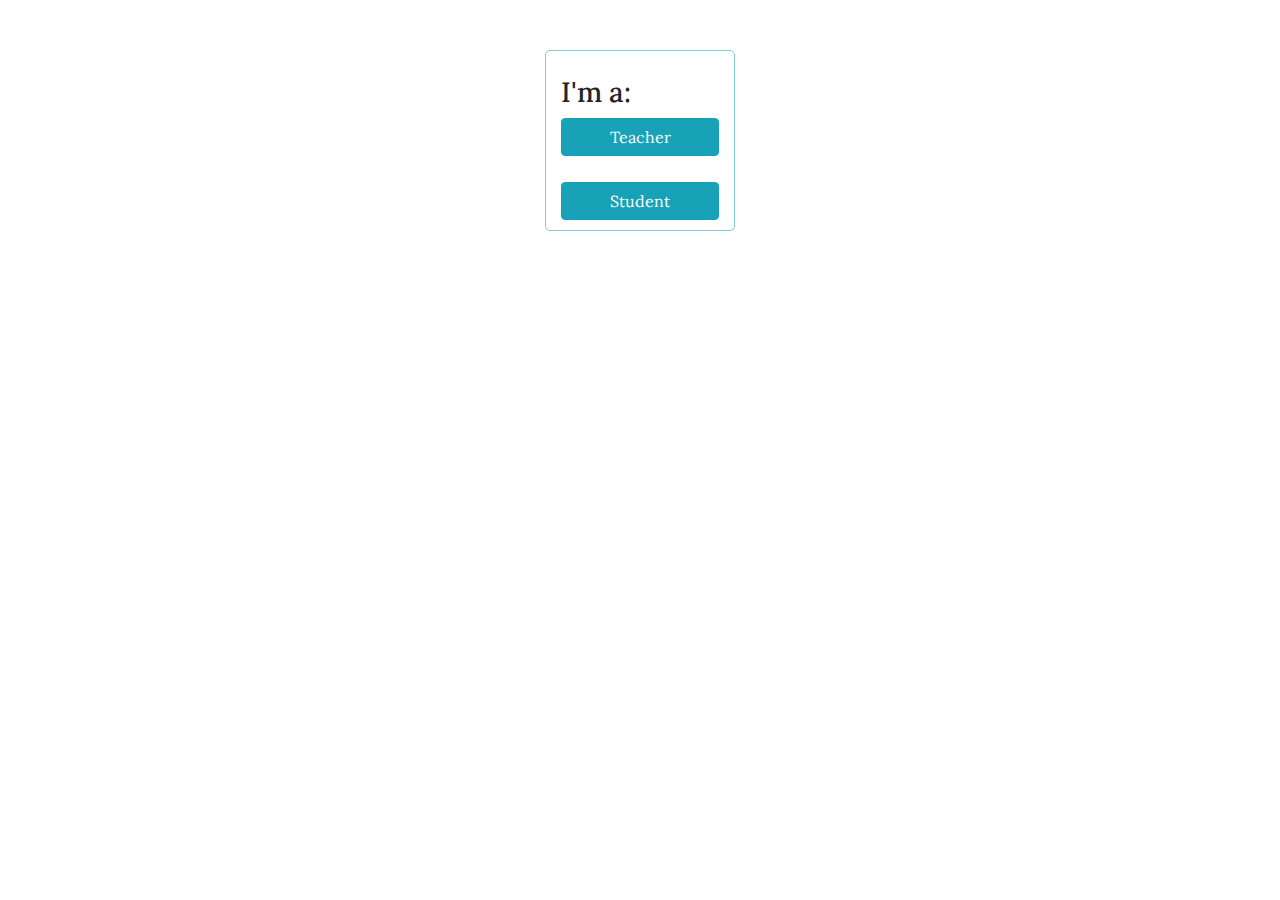
<file: index.html>
<!DOCTYPE html>
<html lang='en'>
	<head>
		<meta charset="UTF-8">
		<title>Quiz System</title>
		
		<link rel="stylesheet" href="https://stackpath.bootstrapcdn.com/bootstrap/4.3.1/css/bootstrap.min.css" integrity="sha384-ggOyR0iXCbMQv3Xipma34MD+dH/1fQ784/j6cY/iJTQUOhcWr7x9JvoRxT2MZw1T" crossorigin="anonymous">
		<link rel="stylesheet" href="css/style.css">
	</head>
	<body>
		<div class="container">
			<div class="row">
				<div class="col-md-2 offest-me-4 form-div">
					<h3 class="text-centre" >I'm a: </h3>
					<a class="btn btn-info" href="teacherLogin.html">Teacher</a><br><br>

					<a class="btn btn-info" href="studentSignin.html">Student</a>
				</div>
			</div>
		</div>
		<script src="js/functions.js"></script>
	</body>	
</html>
</file>
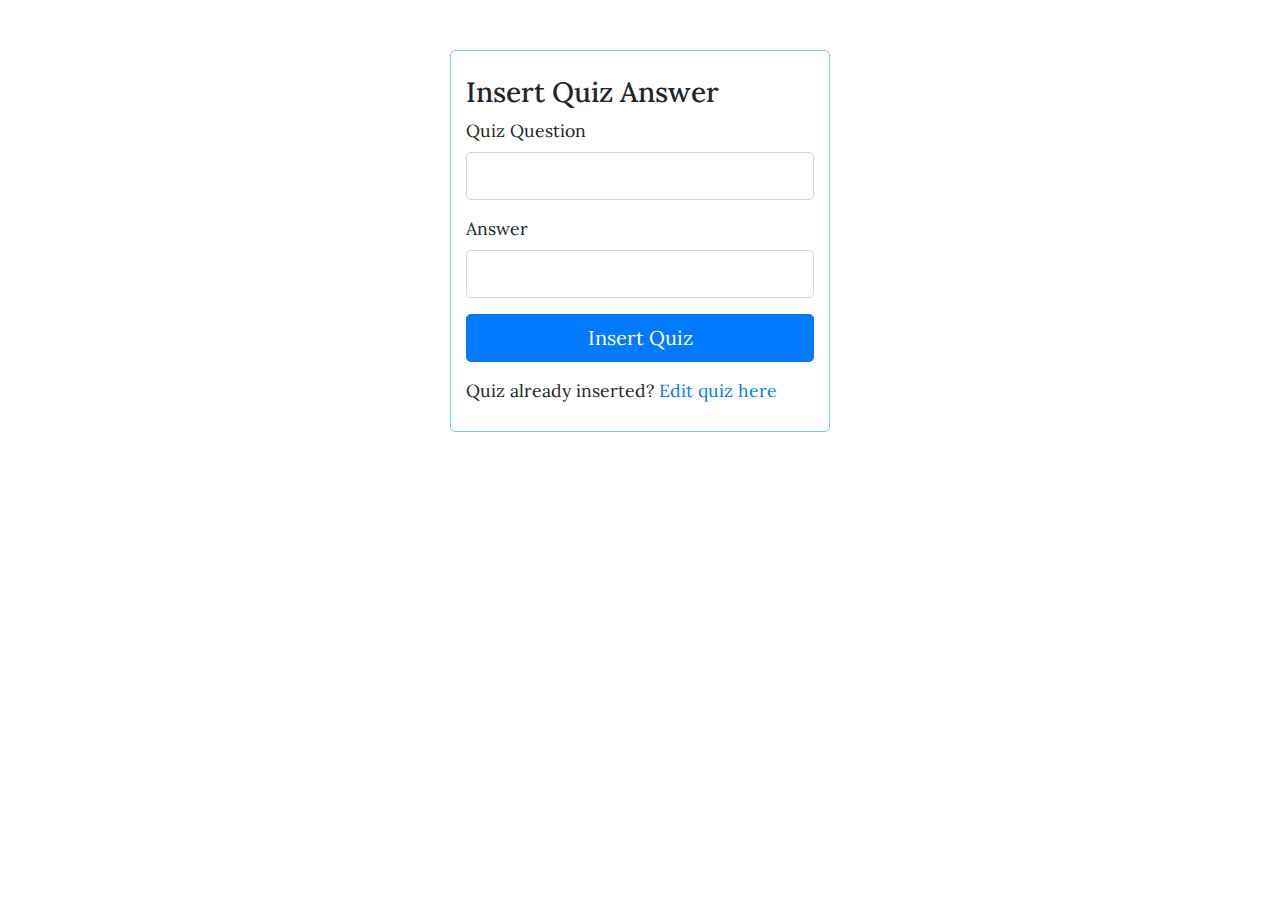
<file: insertAnswer.html>
<!DOCTYPE html>
<html lang="en">
	<head>
		<meta charset="utf8">
		<title>Insert Quiz Answer</title>
		
		<link rel="stylesheet" href="https://stackpath.bootstrapcdn.com/bootstrap/4.3.1/css/bootstrap.min.css" integrity="sha384-ggOyR0iXCbMQv3Xipma34MD+dH/1fQ784/j6cY/iJTQUOhcWr7x9JvoRxT2MZw1T" crossorigin="anonymous">
		<link rel="stylesheet" href="css/style.css">
		
	</head>
	
	<body>
		<div class="container">
			<div class="row">
				<div class="col-md-4 me-offset-4 form-div">
				<form action="" method="post">

					<h3 class="text-centre">Insert Quiz Answer</h3>

					<div id="alert-danger"></div>
					<div id="alert-success"></div>
					
					<div class="form-group">
						<label for="quizQuestion" >Quiz Question</label>	<!--	Return a dropdown list of all quiz questions in the database	--Still to do-- -->
						<input type="text" name="quizQuestion" class="form-control form-control-lg">
					</div>
					
					<div class="form-group">
						<label for="questionAnswer" >Answer</label>
						<input type="text" name="questionAnswer" class="form-control form-control-lg">
					</div>

					<div class="form-group">
						<button type="button"  onclick="insertAnswer()" name="insertQuiz-btn" class="btn btn-primary btn-block btn-lg">Insert Quiz</button>
					</div>

					<p class="text-centre">Quiz already inserted? <a href="login.php">Edit quiz here</a></p>
				</form>
				</div>
			</div>
		</div>
		<script src="js/functions.js"></script>
	</body>
	
</html>
</file>
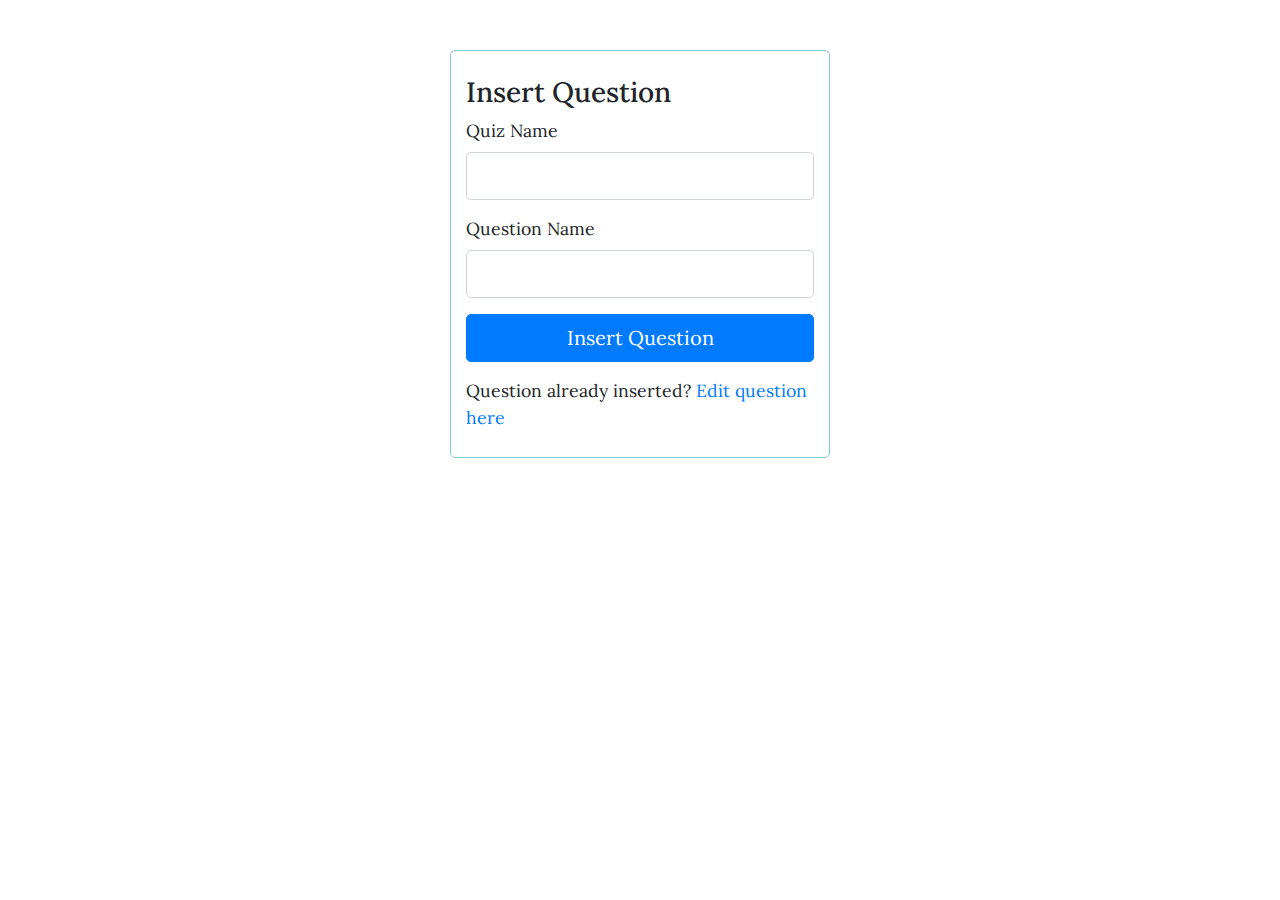
<file: insertQuestion.html>
<!DOCTYPE html>
<html>
	<head>
		<meta charset="UTF-8">
		<title>Insert Questions</title>
		
		<link rel="stylesheet" href="https://stackpath.bootstrapcdn.com/bootstrap/4.3.1/css/bootstrap.min.css" integrity="sha384-ggOyR0iXCbMQv3Xipma34MD+dH/1fQ784/j6cY/iJTQUOhcWr7x9JvoRxT2MZw1T" crossorigin="anonymous">
		<link rel="stylesheet" href="css/style.css">
	</head>
	
	<body>
		<div class="container">
			<div class="row">
				<div class="col-md-4 me-offset-4 form-div">
				<form action="" method="post">

					<h3 class="text-centre">Insert Question</h3>

					<div id="alert-danger"></div>
					<div id="alert-success"></div>
					
					<div class="form-group">
						<label for="quizName" >Quiz Name</label>
						<input type="text" name="quizName" class="form-control form-control-lg">
					</div>
				
					<div class="form-group">
						<label for="questionName" >Question Name</label>
						<input type="text" name="questionName" class="form-control form-control-lg">
					</div>

					<div class="form-group">
						<button type="button"  onclick="insertQuestion()" name="insertQuestion-btn" class="btn btn-primary btn-block btn-lg">Insert Question</button>
					</div>

					<p class="text-centre">Question already inserted? <a href="">Edit question here</a></p>
				</form>
				</div>
			</div>
		</div>
	
		<script src="js/functions.js"></script>
	</body>
</html>
</file>
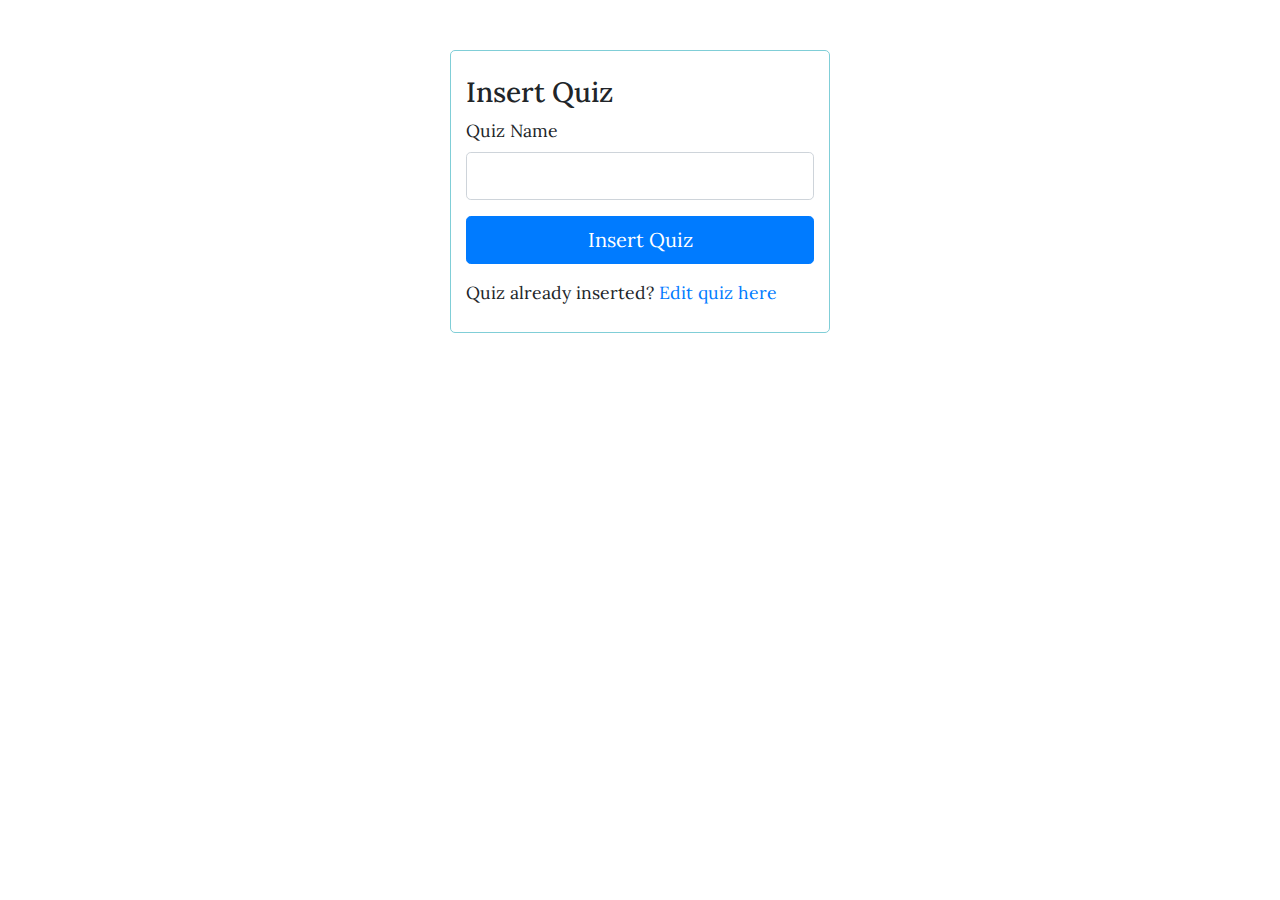
<file: insertQuiz.html>
<!DOCTYPE html>
<html lang="en">
	<head>
		<meta charset="utf8">
		<title>Insert Quiz</title>
		
		<link rel="stylesheet" href="https://stackpath.bootstrapcdn.com/bootstrap/4.3.1/css/bootstrap.min.css" integrity="sha384-ggOyR0iXCbMQv3Xipma34MD+dH/1fQ784/j6cY/iJTQUOhcWr7x9JvoRxT2MZw1T" crossorigin="anonymous">
		<link rel="stylesheet" href="css/style.css">
		
	</head>
	
	<body>
		<div class="container">
			<div class="row">
				<div class="col-md-4 me-offset-4 form-div">
				<form action="" method="post">

					<h3 class="text-centre">Insert Quiz</h3>

					<div id="alert-danger"></div>
					<div id="alert-success"></div>
					
					<div class="form-group">
						<label for="quizName" >Quiz Name</label>
						<input type="text" name="quizName" onblur="validateQuizInput()" class="form-control form-control-lg">
					</div>

					<div class="form-group">
						<button type="button"  onclick="insertQuiz()" name="insertQuiz-btn" class="btn btn-primary btn-block btn-lg">Insert Quiz</button>
					</div>

					<p class="text-centre">Quiz already inserted? <a href="login.php">Edit quiz here</a></p>
				</form>
				</div>
			</div>
		</div>
		<script src="js/functions.js"></script>
	</body>
	
</html>
</file>
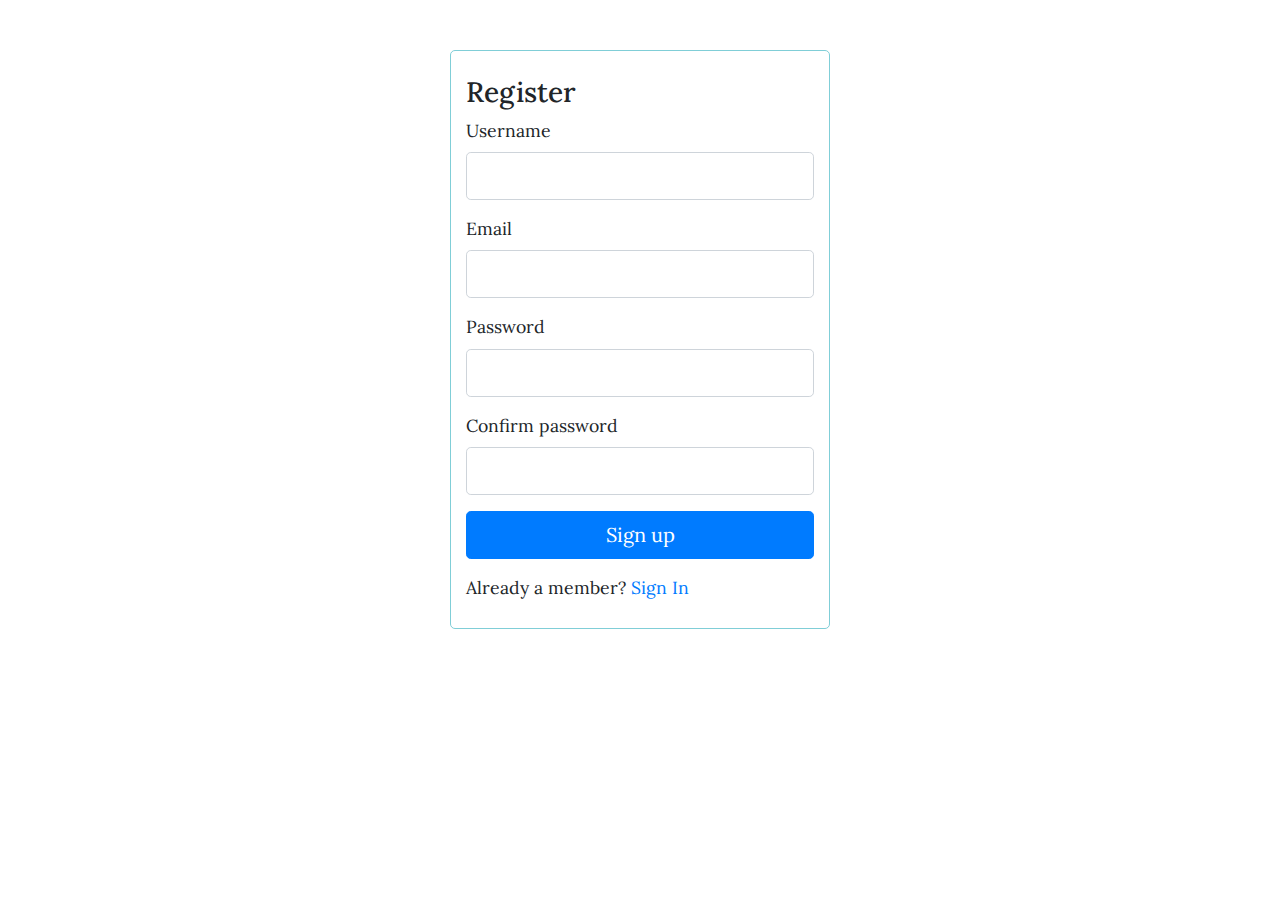
<file: insertuser.html>
<!DOCTYPE html>
<html lang="en">
	<head>
		<meta charset="UTF-8">
		<title>Student Sign up</title>
		
		<link rel="stylesheet" href="https://stackpath.bootstrapcdn.com/bootstrap/4.3.1/css/bootstrap.min.css" integrity="sha384-ggOyR0iXCbMQv3Xipma34MD+dH/1fQ784/j6cY/iJTQUOhcWr7x9JvoRxT2MZw1T" crossorigin="anonymous">
		<link rel="stylesheet" href="css/style.css">
	</head>
	
	<body>
		<div class="container">
			<div class="row">
				<div class="col-md-4 offset-me-4 form-div">
				<form action="" method="post">

					<h3 class="text-centre">Register</h3>

					<div id="alert-danger"></div>
					<div id="alert-success"></div>
					
					<div class="form-group">
						<label for="username" >Username</label>
						<input type="text" name="username" onblur="validateInput()" class="form-control form-control-lg">
					</div>

					<div class="form-group">
						<label for="email" >Email</label>
						<input type="text" name="email" onblur="validateInput()" class="form-control form-control-lg">
					</div>

					<div class="form-group">
						<label for="password" >Password</label>
						<input type="password" name="password" onblur="validateInput()" class="form-control form-control-lg">
					</div>

					<div class="form-group">
						<label for="passwordConf" >Confirm password</label>
						<input type="password" name="passwordConf" onblur="validateInput()" class="form-control form-control-lg">
					</div>

					<div class="form-group">
					<button type="button"  onclick="insertuser()" name="signup-btn" class="btn btn-primary btn-block btn-lg">Sign up</button>
					</div>

					<p class="text-centre">Already a member? <a href="studentLogin.html">Sign In</a></p>
				</form>
				</div>
			</div>
		</div>
		<script src="js/functions.js"></script>
	</body>
</html>
</file>
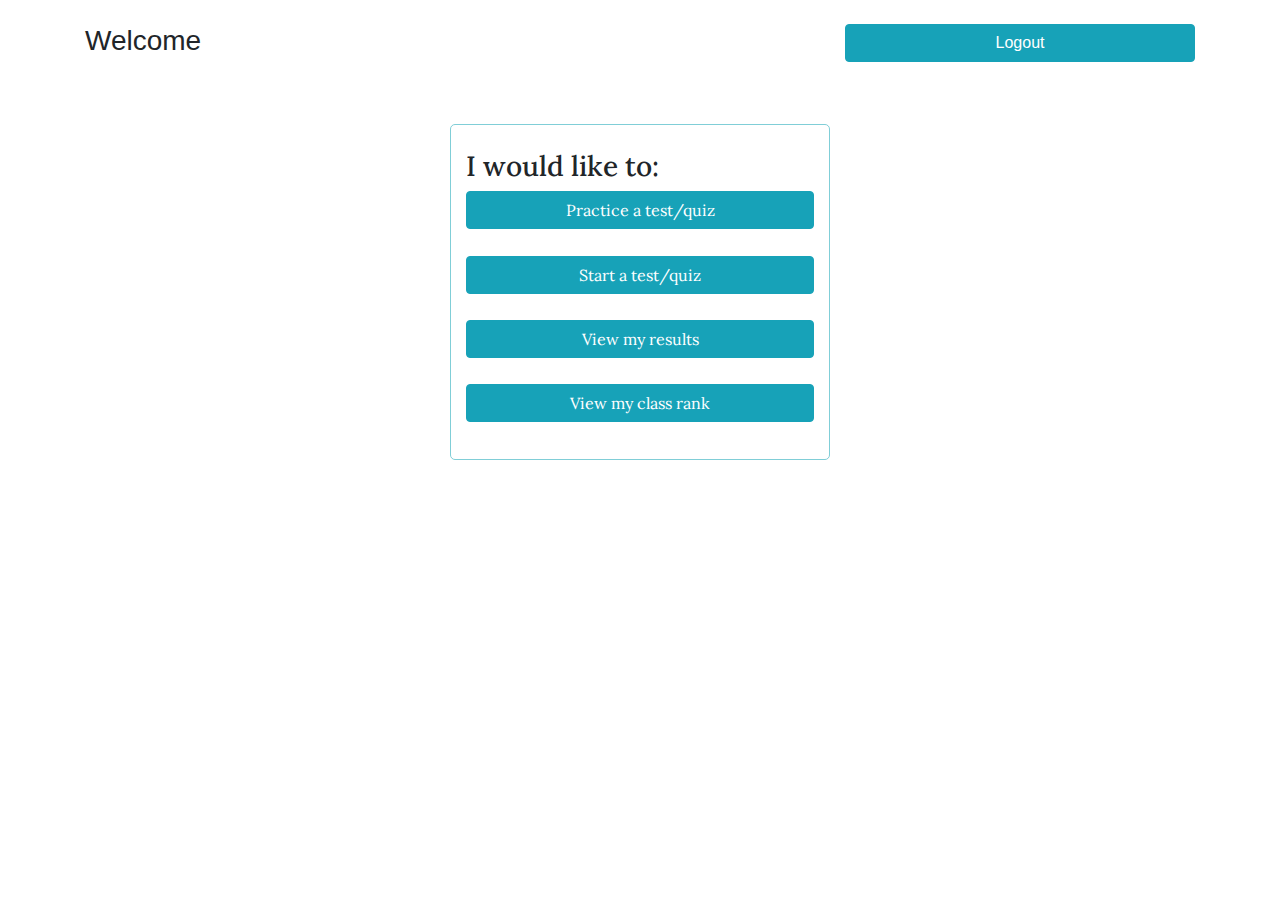
<file: studentIndex.html>
<!DOCTYPE html>
<html lang="en">
	<head>
		<meta charset="UTF-8">
		<title>Student Index</title>
		
		<link rel="stylesheet" href="https://stackpath.bootstrapcdn.com/bootstrap/4.3.1/css/bootstrap.min.css" integrity="sha384-ggOyR0iXCbMQv3Xipma34MD+dH/1fQ784/j6cY/iJTQUOhcWr7x9JvoRxT2MZw1T" crossorigin="anonymous">
		<link rel="stylesheet" href="css/style.css">
	</head>
	
	<body>
		<div class="container">
			<div class="row">
				<div class="col-md-8">
					<br>
					<h3 class="text-centre" > Welcome <p id="studentName"></p> </h3>
				</div>
				<div class="col-md-4">
					<br>
					<a class="btn btn-info" href=".html">Logout</a>
				</div>
			</div>
		
			<div class="row">
				<div class="col-md-4 offest-me-4 form-div">
					<h3 class="text-centre" >I would like to: </h3>
					<a class="btn btn-info" href=".html">Practice a test/quiz</a><br> <br>
					<a class="btn btn-info" href=".html">Start a test/quiz</a><br> <br>
					<a class="btn btn-info" href=".html">View my results</a><br> <br>
					<a class="btn btn-info" href=".html">View my class rank</a><br> <br>
				</div>
			</div>
		</div>
		<script src="js/functions.js"></script>
	</body>
</html>
</file>
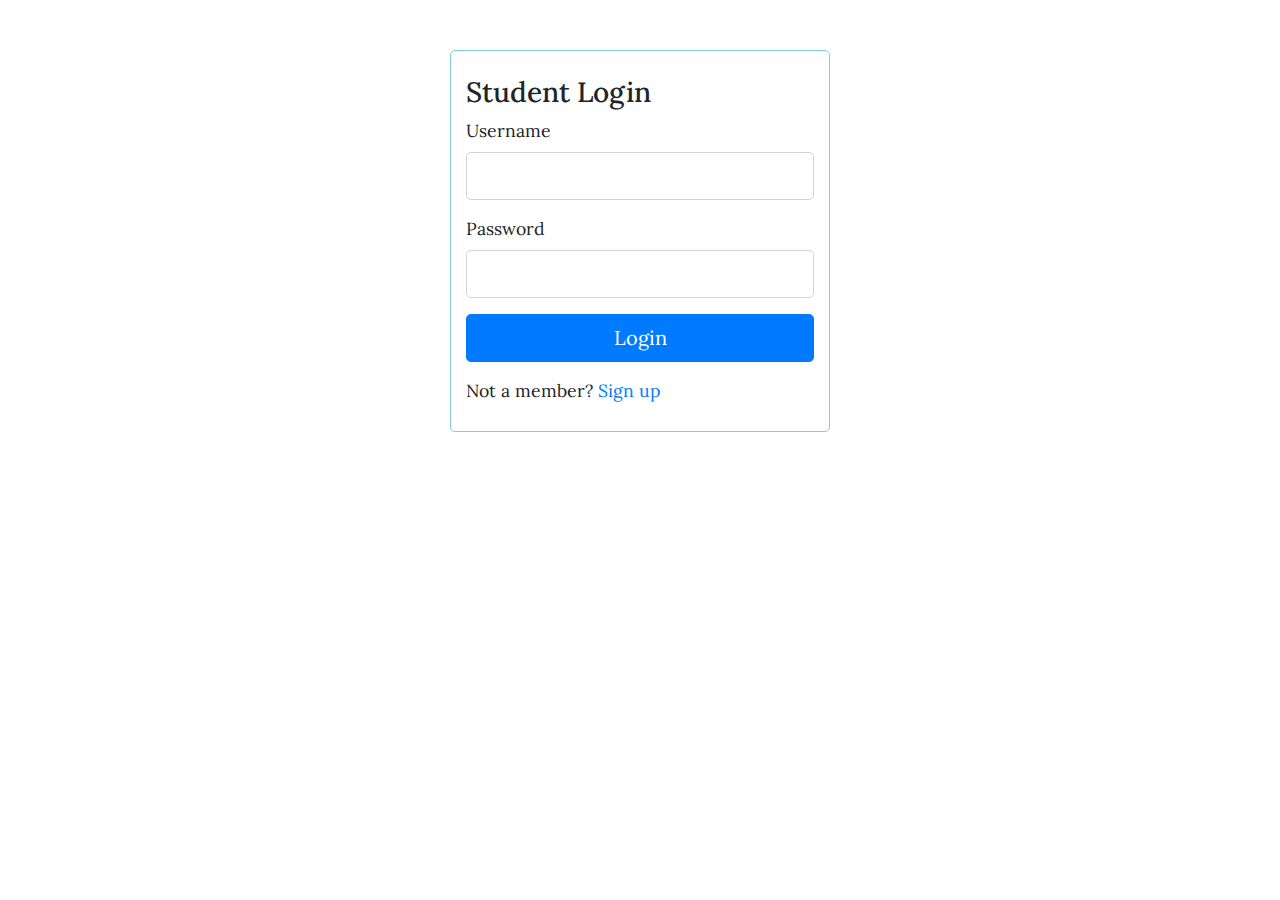
<file: studentLogin.html>
<!DOCTYPE html>
<html lang="en">
	
	<head>
		<meta charset="UTF-8">
		<title>Student Login</title>
		
		<link rel="stylesheet" href="https://stackpath.bootstrapcdn.com/bootstrap/4.3.1/css/bootstrap.min.css" integrity="sha384-ggOyR0iXCbMQv3Xipma34MD+dH/1fQ784/j6cY/iJTQUOhcWr7x9JvoRxT2MZw1T" crossorigin="anonymous">
		<link rel="stylesheet" href="css/style.css">
	</head>
	
	<body>
		<div class="container">
			<div class="row">
				<div class="col-md-4 offset-me-4 form-div">
				<form action="" method="post">

					<h3 class="text-centre">Student Login</h3>

					<div id="alert-danger"></div>
					<div id="alert-success"></div>
					
					<div class="form-group">
						<label for="username" >Username</label>
						<input type="text" name="username" onblur="validateInput()" class="form-control form-control-lg">
					</div>

					<div class="form-group">
						<label for="password" >Password</label>
						<input type="password" name="password" onblur="validateInput()" class="form-control form-control-lg">
					</div>

					<div class="form-group">
						<button type="button"  onclick="" name="login-btn" class="btn btn-primary btn-block btn-lg">Login</button>
					</div>
					
					<p class="text-centre">Not a member? <a href="insertUser.html">Sign up</a></p>
				</form>
				</div>
			</div>
		</div>
		<script src="js/functions.js"></script>
	</body>
</html>
</file>
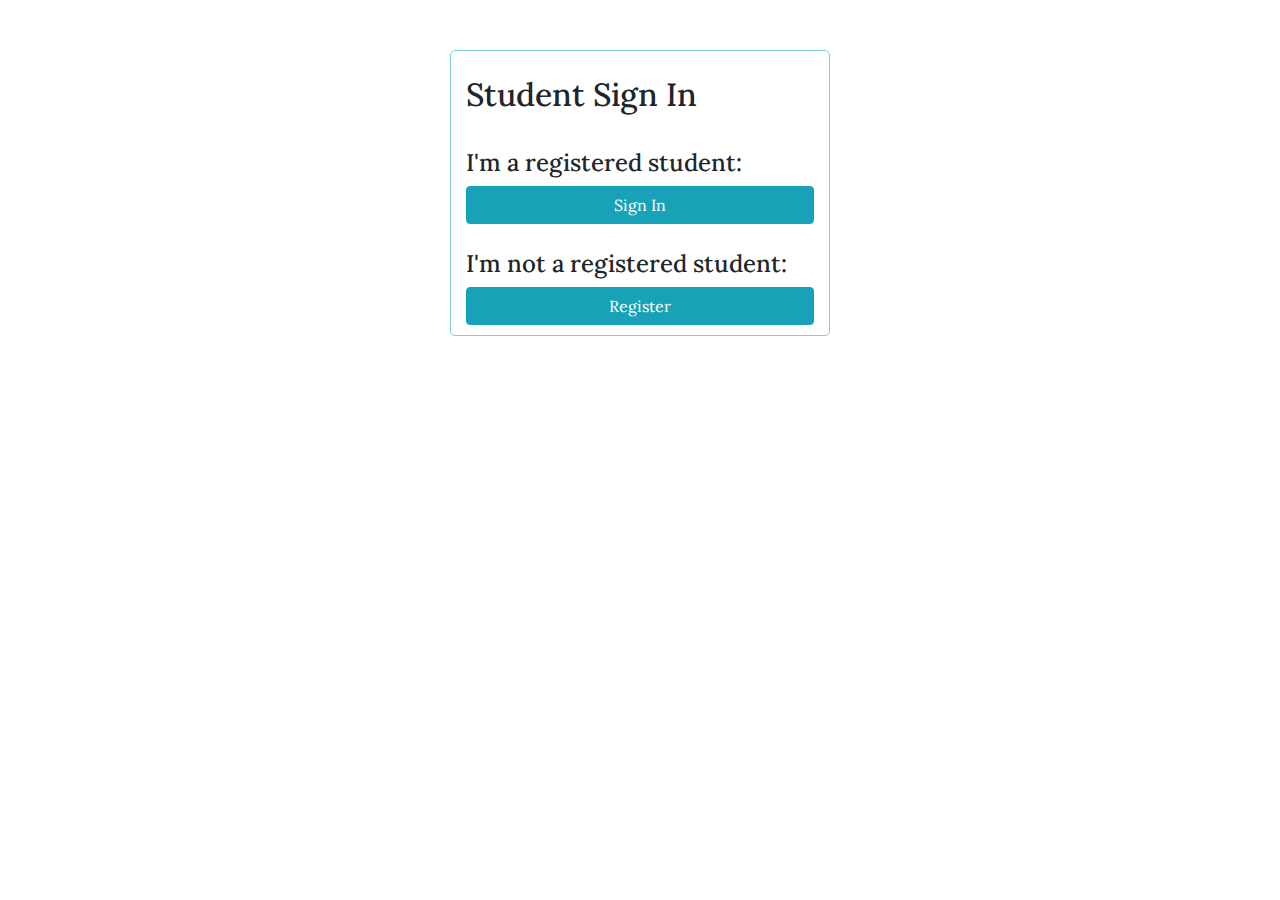
<file: studentSignIn.html>
<!DOCTYPE html>
<html lang='en'>
	<head>
		<meta charset="UTF-8">
		<title>Student Signin System</title>
		
		<link rel="stylesheet" href="https://stackpath.bootstrapcdn.com/bootstrap/4.3.1/css/bootstrap.min.css" integrity="sha384-ggOyR0iXCbMQv3Xipma34MD+dH/1fQ784/j6cY/iJTQUOhcWr7x9JvoRxT2MZw1T" crossorigin="anonymous">
		<link rel="stylesheet" href="css/style.css">
	</head>
	<body>
		<div class="container">
			<div class="row">
				<div class="col-md-4 offest-me-4 form-div">
					<h2 class="text-centre" >Student Sign In </h2><br>
					<h4 class="text-centre" >I'm a registered student: </h4>
					<a class="btn btn-info" href="studentLogin.html">Sign In</a><br><br>
					<h4 class="text-centre" >I'm not a registered student: </h4>
					<a class="btn btn-info" href="insertUser.html">Register</a>
				</div>
			</div>
		</div>
		<script src="js/functions.js"></script>
	</body>	
</html>
</file>
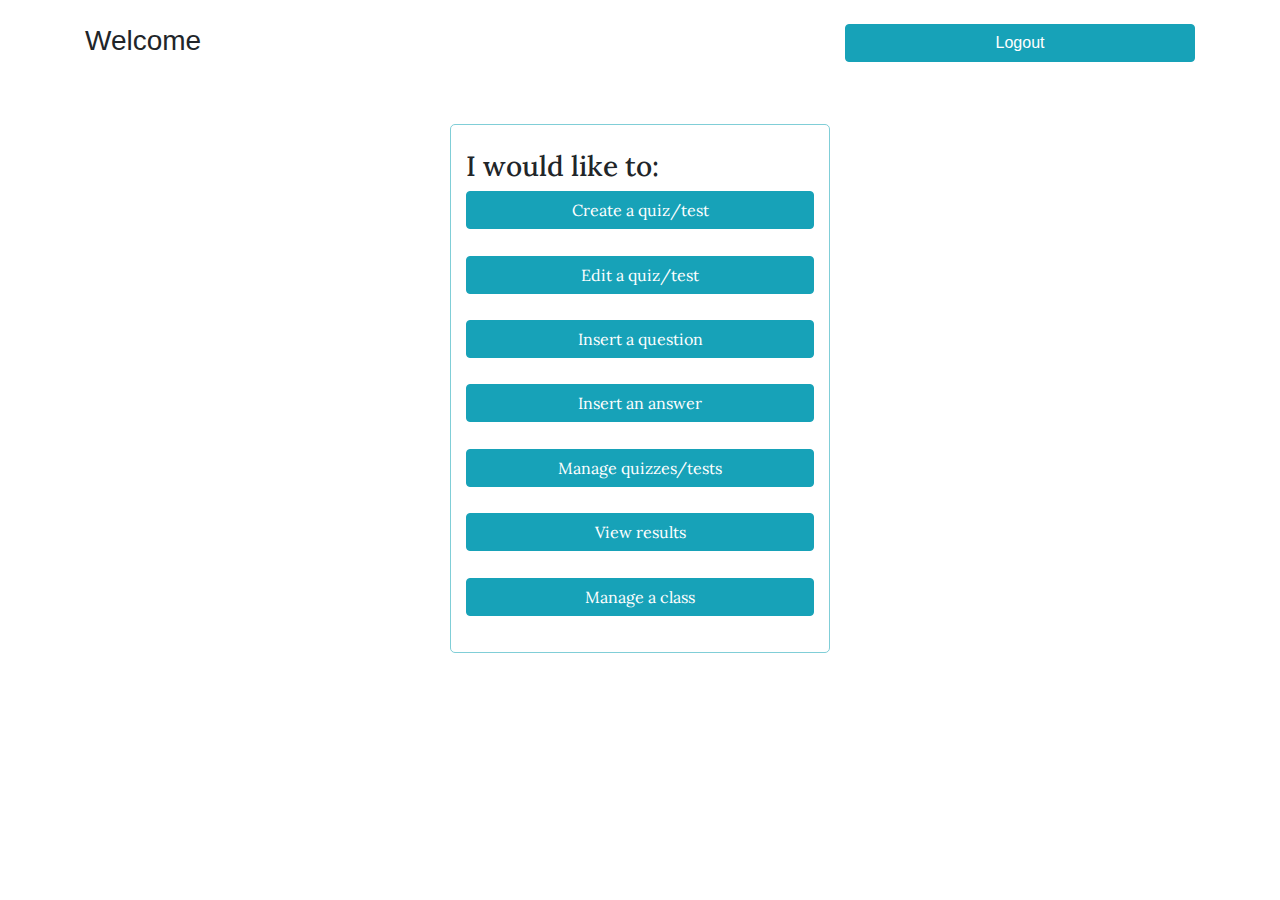
<file: teacherIndex.html>
<!DOCTYPE html>
<html lang="en">
	<head>
		<meta charset="UTF-8">
		<title>Teacher Index</title>
		
		<link rel="stylesheet" href="https://stackpath.bootstrapcdn.com/bootstrap/4.3.1/css/bootstrap.min.css" integrity="sha384-ggOyR0iXCbMQv3Xipma34MD+dH/1fQ784/j6cY/iJTQUOhcWr7x9JvoRxT2MZw1T" crossorigin="anonymous">
		<link rel="stylesheet" href="css/style.css">
	</head>
	
	<body>
		<div class="container">
			<div class="row">
				<div class="col-md-8">
					<br>
					<h3 class="text-centre" >Welcome <p id="teacherName"></p> <h3>
				</div>
				<div class="col-md-4">
					<br>
					<a class="btn btn-info" href=".html">Logout</a>
				</div>
			</div>
			<div class="row">
				<div class="col-md-4 offest-me-4 form-div">
					<h3 class="text-centre" >I would like to: </h3>
					<a class="btn btn-info" href="insertQuiz.html"> Create a quiz/test</a><br> <br>
					<a class="btn btn-info" href="">Edit a quiz/test</a><br> <br>
					<a class="btn btn-info" href="">Insert a question</a><br> <br>
					<a class="btn btn-info" href="">Insert an answer</a><br> <br>
					<a class="btn btn-info" href="">Manage quizzes/tests</a><br> <br>
					<a class="btn btn-info" href="">View results</a><br> <br>
					<a class="btn btn-info" href="">Manage a class</a><br> <br>
					
				</div>
			</div>
		</div>
		<script src="js/functions.js"></script>
	</body>
</html>
</file>
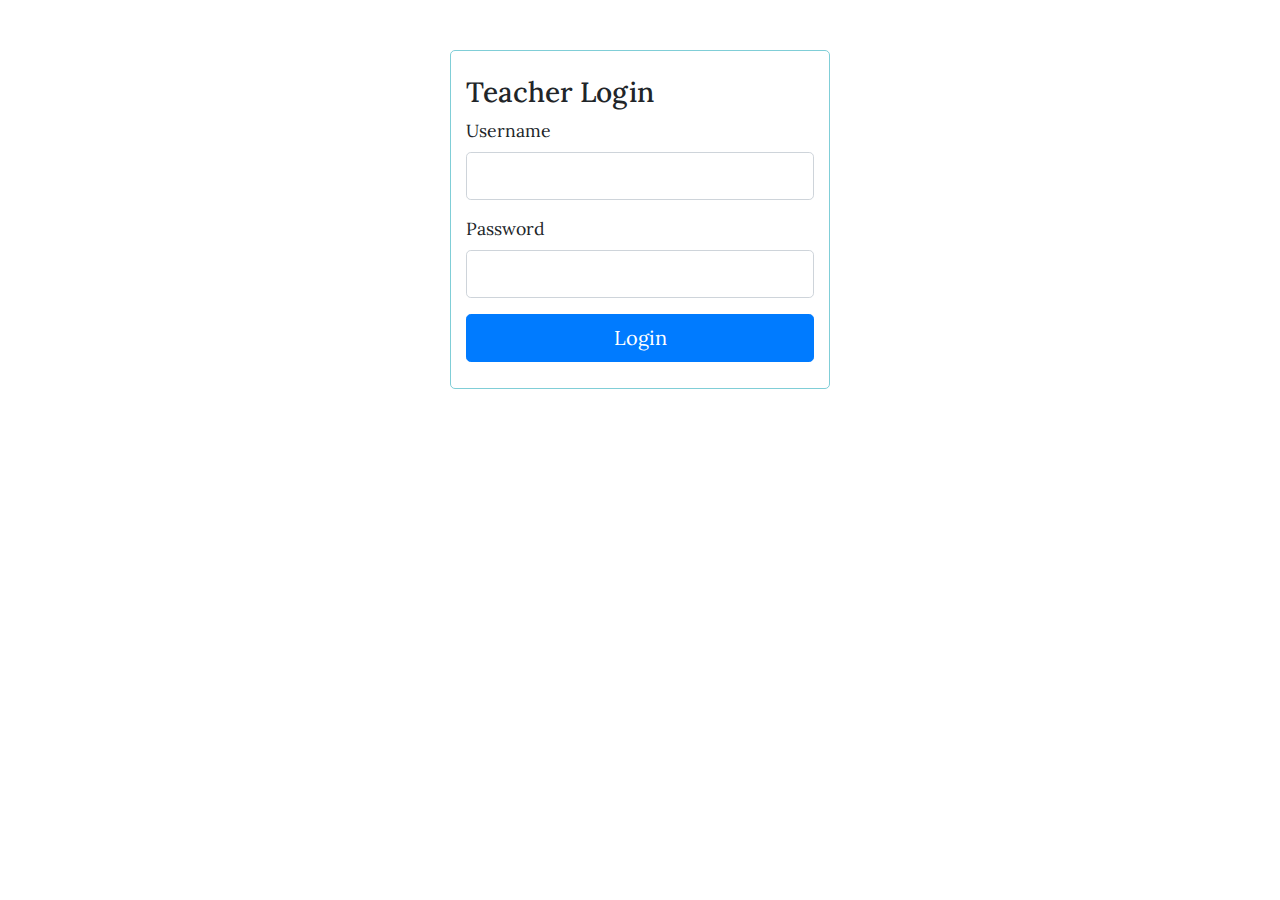
<file: teacherLogin.html>
<!DOCTYPE html>
<html lang="en">
	<head>
		<meta charset="UTF-8">
		<title>Teacher Login Page</title>
		
		<link rel="stylesheet" href="https://stackpath.bootstrapcdn.com/bootstrap/4.3.1/css/bootstrap.min.css" integrity="sha384-ggOyR0iXCbMQv3Xipma34MD+dH/1fQ784/j6cY/iJTQUOhcWr7x9JvoRxT2MZw1T" crossorigin="anonymous">
		<link rel="stylesheet" href="css/style.css">
	</head>
	
	<body>
		<div class="container">
			<div class="row">
				<div class="col-md-4 offset-me-4 form-div">
				<form action="" method="post">

					<h3 class="text-centre">Teacher Login</h3>

					<div id="alert-danger"></div>
					<div id="alert-success"></div>
					
					<div class="form-group">
						<label for="username" >Username</label>
						<input type="text" name="username" onblur="validateInput()" class="form-control form-control-lg">
					</div>

					<div class="form-group">
						<label for="password" >Password</label>
						<input type="password" name="password" onblur="validateInput()" class="form-control form-control-lg">
					</div>

					<div class="form-group">
						<button type="button"  onclick="" name="login-btn" class="btn btn-primary btn-block btn-lg">Login</button>
					</div>

				</form>
				</div>
			</div>
		</div>
		<script src="js/functions.js"></script>
	</body>
</html>
</file>
<file: css/style.css>
/* Import Google Fonts */
@import url('https://fonts.googleapis.com/css?family=Lora&display=swap');

.form-div{
    margin: 50px auto 50px;
    padding: 25px 15px 10px 15px;
    border: 1px solid #80ced7;
    border-radius: 5px;
    font-size: 1.1em;
    font-family: 'Lora', serif;
}

.space1 {
	height: 30px;
}

.space2 {
	height: 5px;
}
a {
	width: 100%;
}
</file>
